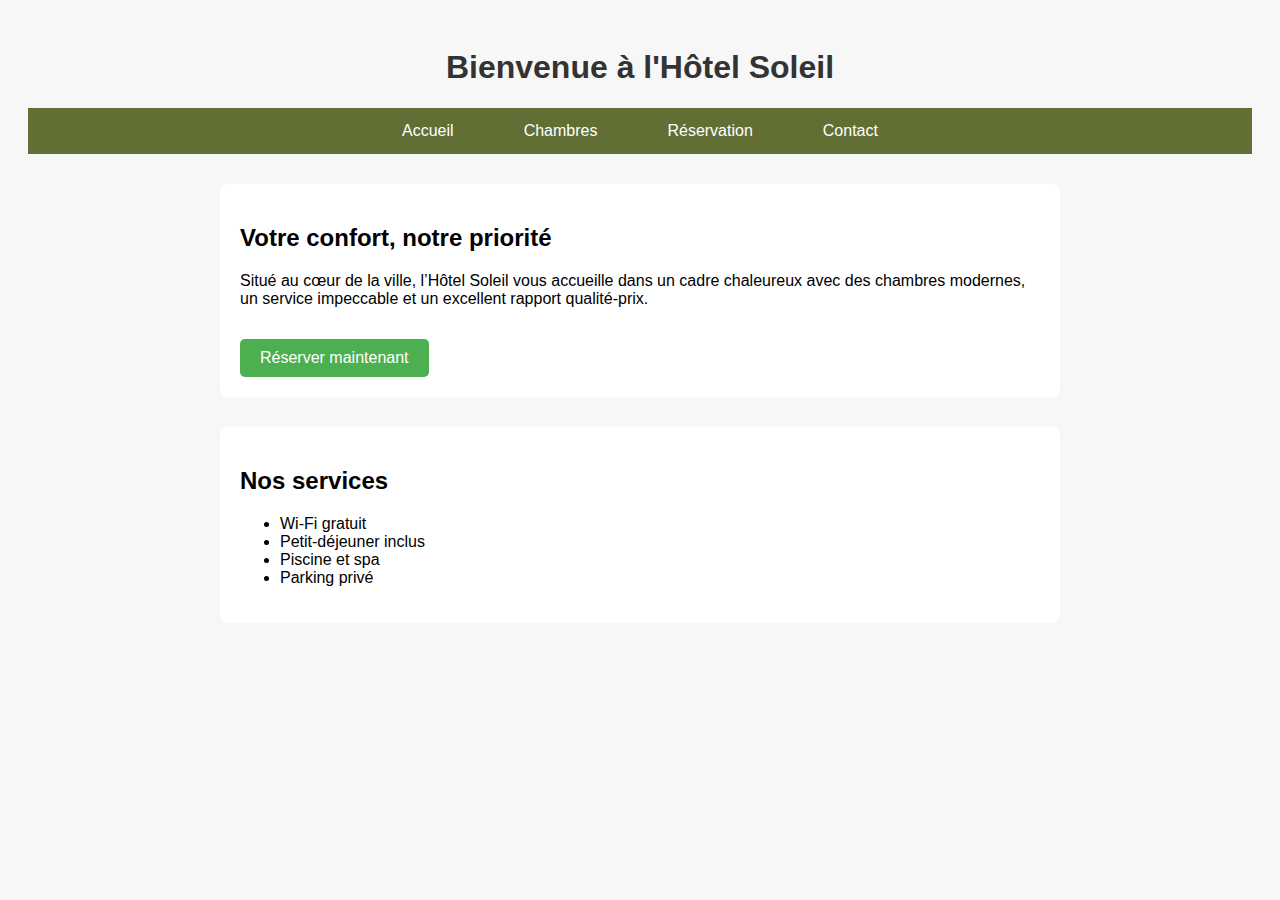
<file: index.html>
<!DOCTYPE html>
<html lang="fr">
<head>
  <meta charset="UTF-8">
  <meta name="viewport" content="width=device-width, initial-scale=1.0">
  <title>Hôtel Soleil - Accueil</title>
  <link rel="stylesheet" href="css/style.css">
</head>
<body>
  <header>
    <h1>Bienvenue à l'Hôtel Soleil</h1>
    <nav>
      <ul>
        <li><a href="index.html">Accueil</a></li>
        <li><a href="chambres.html">Chambres</a></li>
        <li><a href="reservation.html">Réservation</a></li>
        <li><a href="contact.html">Contact</a></li>
      </ul>
    </nav>
  </header>

  <main>
    <section class="intro">
      <h2>Votre confort, notre priorité</h2>
      <p>Situé au cœur de la ville, l’Hôtel Soleil vous accueille dans un cadre chaleureux avec des chambres modernes, un service impeccable et un excellent rapport qualité-prix.</p>
      <a class="btn" href="reservation.html">Réserver maintenant</a>
    </section>

    <section class="highlights">
      <h2>Nos services</h2>
      <ul>
        <li><i class="fas fa-check-circle" style="color:green;"></i> Wi-Fi gratuit</li>
        <li><i class="fas fa-check-circle" style="color:green;"></i> Petit-déjeuner inclus</li>
        <li><i class="fas fa-check-circle" style="color:green;"></i> Piscine et spa</li>
        <li><i class="fas fa-check-circle" style="color:green;"></i> Parking privé</li>
      </ul>
    </section>
  </main>
</body>
</html>
</file>
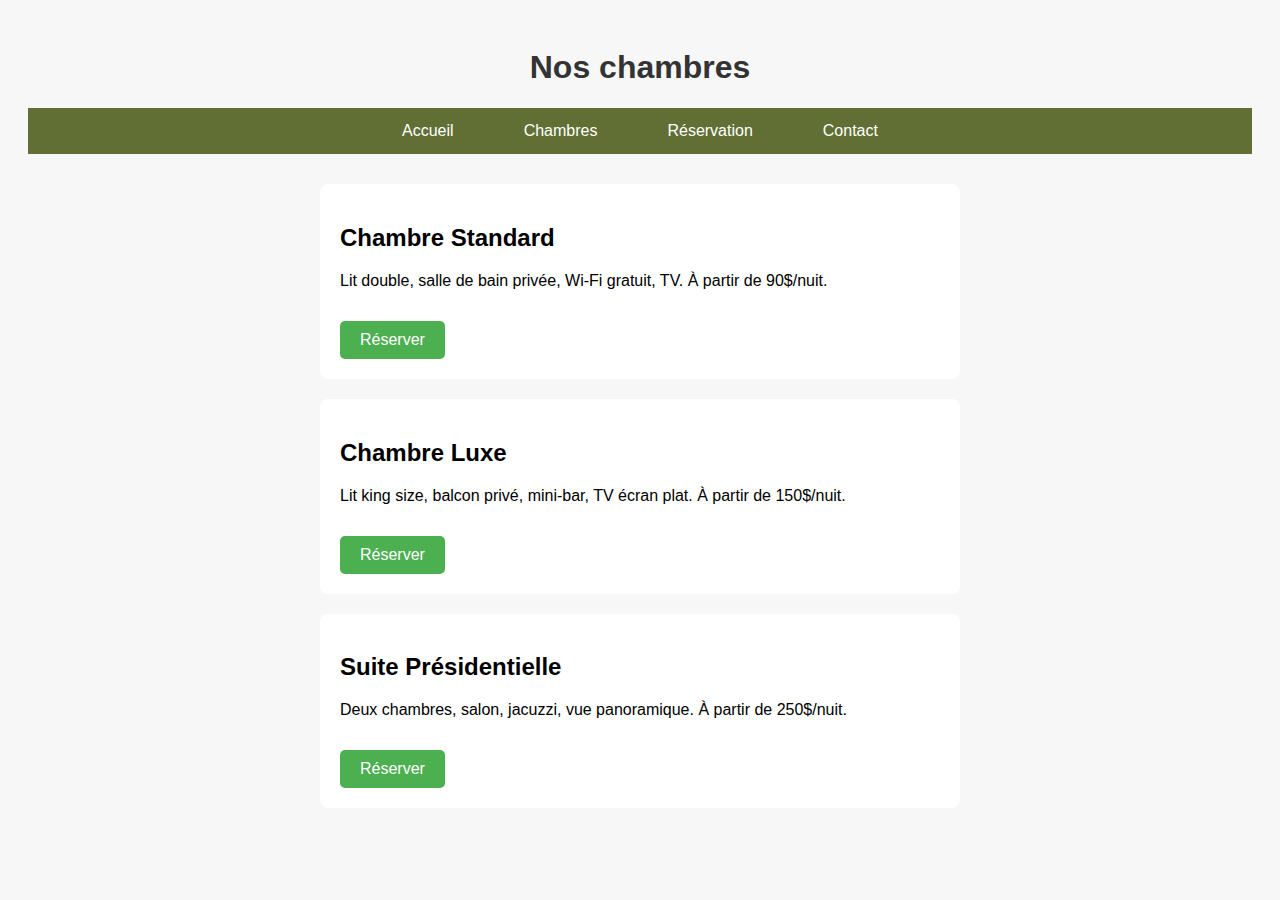
<file: chambres.html>
<!DOCTYPE html>
<html lang="fr">
<head>
  <meta charset="UTF-8">
  <meta name="viewport" content="width=device-width, initial-scale=1.0">
  <title>Nos chambres - Hôtel Soleil</title>
  <link rel="stylesheet" href="css/style.css">
</head>
<body>
  <header>
    <h1>Nos chambres</h1>
    <nav>
      <ul>
        <li><a href="index.html">Accueil</a></li>
        <li><a href="chambres.html">Chambres</a></li>
        <li><a href="reservation.html">Réservation</a></li>
        <li><a href="contact.html">Contact</a></li>
      </ul>
    </nav>
  </header>

  <main>
    <section class="room">
      <h2>Chambre Standard</h2>
      <p>Lit double, salle de bain privée, Wi-Fi gratuit, TV. À partir de 90$/nuit.</p>
      <a class="btn" href="reservation.html">Réserver</a>
    </section>

    <section class="room">
      <h2>Chambre Luxe</h2>
      <p>Lit king size, balcon privé, mini-bar, TV écran plat. À partir de 150$/nuit.</p>
      <a class="btn" href="reservation.html">Réserver</a>
    </section>

    <section class="room">
      <h2>Suite Présidentielle</h2>
      <p>Deux chambres, salon, jacuzzi, vue panoramique. À partir de 250$/nuit.</p>
      <a class="btn" href="reservation.html">Réserver</a>
    </section>
  </main>
</body>
</html>
</file>
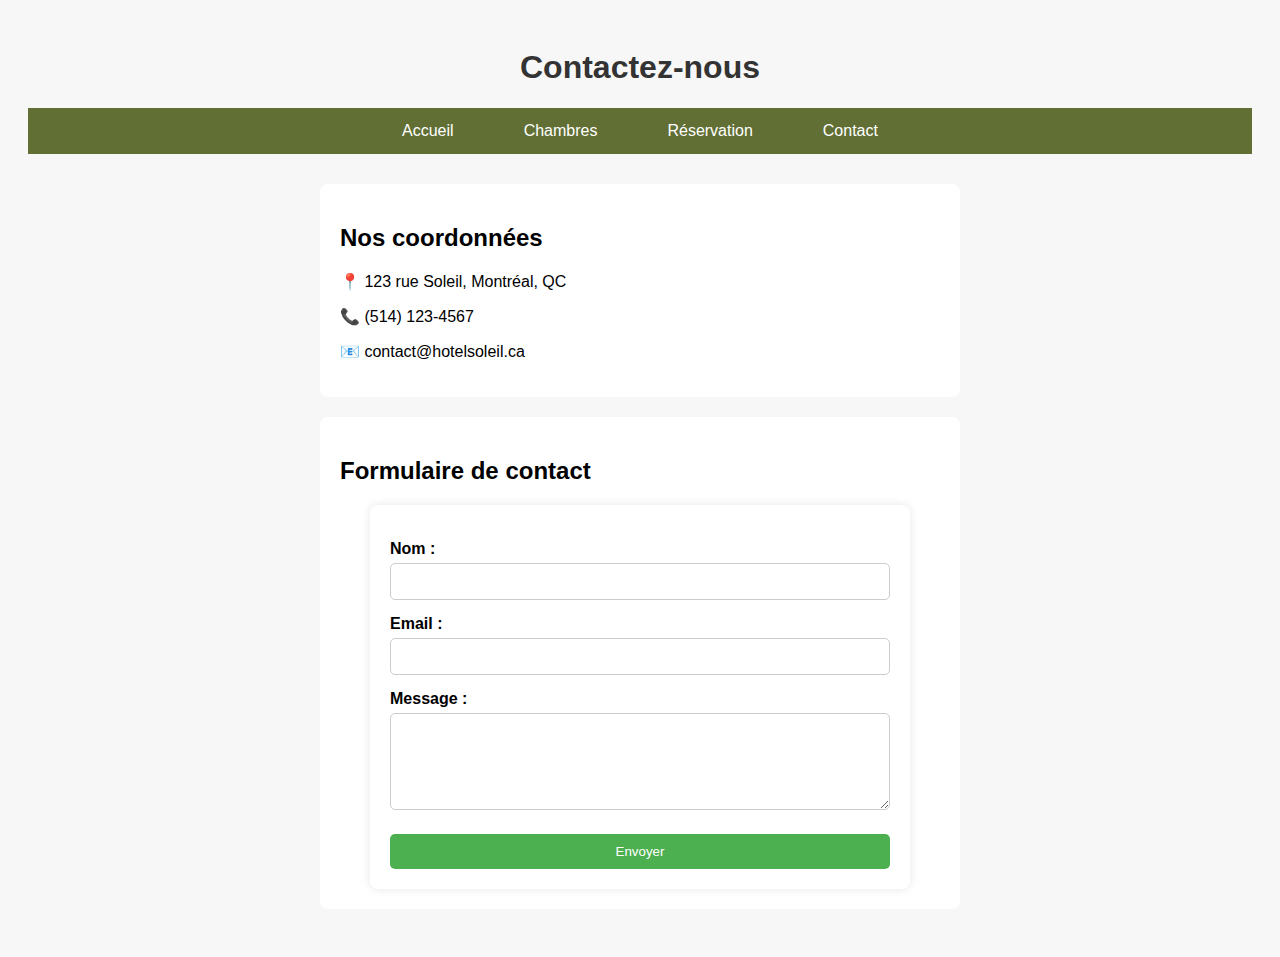
<file: contact.html>
<!DOCTYPE html>
<html lang="fr">
<head>
  <meta charset="UTF-8">
  <meta name="viewport" content="width=device-width, initial-scale=1.0">
  <title>Contact - Hôtel Soleil</title>
  <link rel="stylesheet" href="css/style.css">
</head>
<body>
  <header>
    <h1>Contactez-nous</h1>
    <nav>
      <ul>
        <li><a href="index.html">Accueil</a></li>
        <li><a href="chambres.html">Chambres</a></li>
        <li><a href="reservation.html">Réservation</a></li>
        <li><a href="contact.html">Contact</a></li>
      </ul>
    </nav>
  </header>

  <main>
    <section class="contact-info">
      <h2>Nos coordonnées</h2>
      <p>📍 123 rue Soleil, Montréal, QC</p>
      <p>📞 (514) 123-4567</p>
      <p>📧 contact@hotelsoleil.ca</p>
    </section>

    <section class="contact-form">
      <h2>Formulaire de contact</h2>
      <form action="#" method="POST">
        <label for="nom">Nom :</label>
        <input type="text" id="nom" name="nom" required>

        <label for="email">Email :</label>
        <input type="email" id="email" name="email" required>

        <label for="message">Message :</label>
        <textarea id="message" name="message" rows="5" required></textarea>

        <button type="submit">Envoyer</button>
      </form>
    </section>
  </main>
</body>
</html>
</file>
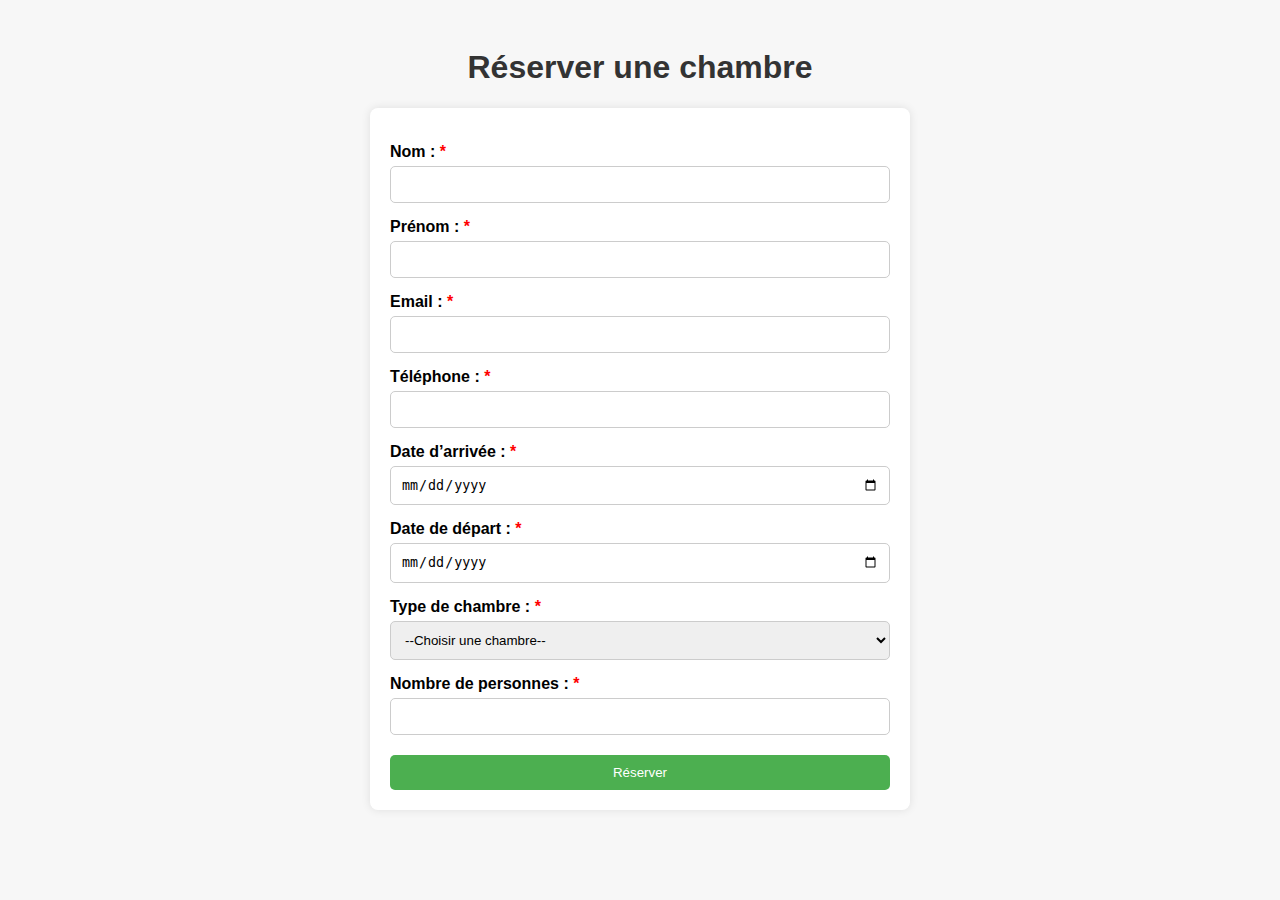
<file: reservation.html>
<!DOCTYPE html>
<html lang="fr">
<head>
  <meta charset="UTF-8">
  <meta name="viewport" content="width=device-width, initial-scale=1.0">
  <title>Réservation - Hôtel Soleil</title>
  <link rel="stylesheet" href="css/style.css">
</head>
<body>
  <header>
    <h1>Réserver une chambre</h1>
  </header>

  <main>
    <form action="#" method="POST">
      <label for="nom">Nom : <span style="color: red">*</span></label>
      <input type="text" id="nom" name="nom" required>

      <label for="prenom">Prénom :  <span style="color: red">*</span></label>
      <input type="text" id="prenom" name="prenom" required>

      <label for="email">Email :  <span style="color: red">*</span></label>
      <input type="email" id="email" name="email" required>

      <label for="tel">Téléphone :  <span style="color: red">*</span></label>
      <input type="tel" id="tel" name="tel" required>

      <label for="date-arrivee">Date d’arrivée :  <span style="color: red">*</span></label>
      <input type="date" id="date-arrivee" name="date-arrivee" required>

      <label for="date-depart">Date de départ :  <span style="color: red">*</span></label>
      <input type="date" id="date-depart" name="date-depart" required>

      <label for="type-chambre">Type de chambre :  <span style="color: red">*</span></label>
      <select id="type-chambre" name="type-chambre" required>
        <option value="">--Choisir une chambre--</option>
        <option value="standard">Standard</option>
        <option value="luxe">Luxe</option>
        <option value="suite">Suite</option>
      </select>

      <label for="personnes">Nombre de personnes :  <span style="color: red">*</span></label>
      <input type="number" id="personnes" name="personnes" min="1" max="10" required>

      <button type="submit">Réserver</button>
    </form>
  </main>
</body>
</html>
</file>
<file: css/style.css>
nav ul {
    list-style-type: none;
    display: flex;
    justify-content: center;
    padding: 0;
    background-color: #616f35;
    margin-bottom: 30px;
  }
  
  nav ul li {
    margin: 0 15px;
  }
  
  nav ul li a {
    color: white;
    text-decoration: none;
    padding: 14px 20px;
    display: block;
  }
  
  nav ul li a:hover {
    background-color: #639557;
    border-radius: 5px;
  }
  
  .intro, .highlights {
    max-width: 800px;
    margin: 0 auto 30px;
    background-color: white;
    padding: 20px;
    border-radius: 8px;
  }
  
  .btn {
    display: inline-block;
    margin-top: 15px;
    padding: 10px 20px;
    background-color: #4CAF50;
    color: white;
    border-radius: 5px;
    text-decoration: none;
  }
  
  .btn:hover {
    background-color: #45a049;
  }
  

body {
    font-family: Arial, sans-serif;
    padding: 20px;
    background-color: #f7f7f7;
  }
  
  header h1 {
    text-align: center;
    color: #333;
  }
  
  form {
    max-width: 500px;
    margin: 0 auto;
    background-color: white;
    padding: 20px;
    border-radius: 8px;
    box-shadow: 0 0 10px rgba(0, 0, 0, 0.1);
  }
  
  label {
    display: block;
    margin-top: 15px;
    font-weight: bold;
  }
  
  input, select, button {
    width: 100%;
    padding: 10px;
    margin-top: 5px;
    border-radius: 5px;
    border: 1px solid #ccc;
    box-sizing: border-box;
  }
  
  button {
    background-color: #4CAF50;
    color: white;
    margin-top: 20px;
    border: none;
    cursor: pointer;
  }
  
  button:hover {
    background-color: #45a049;
  }
  .room {
    max-width: 600px;
    margin: 0 auto 20px;
    background-color: white;
    padding: 20px;
    border-radius: 8px;
  }
  
  .contact-info, .contact-form {
    max-width: 600px;
    margin: 0 auto 20px;
    background-color: white;
    padding: 20px;
    border-radius: 8px;
  }
  
  textarea {
    width: 100%;
    padding: 10px;
    resize: vertical;
    border-radius: 5px;
    border: 1px solid #ccc;
    box-sizing: border-box;
    margin-top: 5px;
  }
</file>
